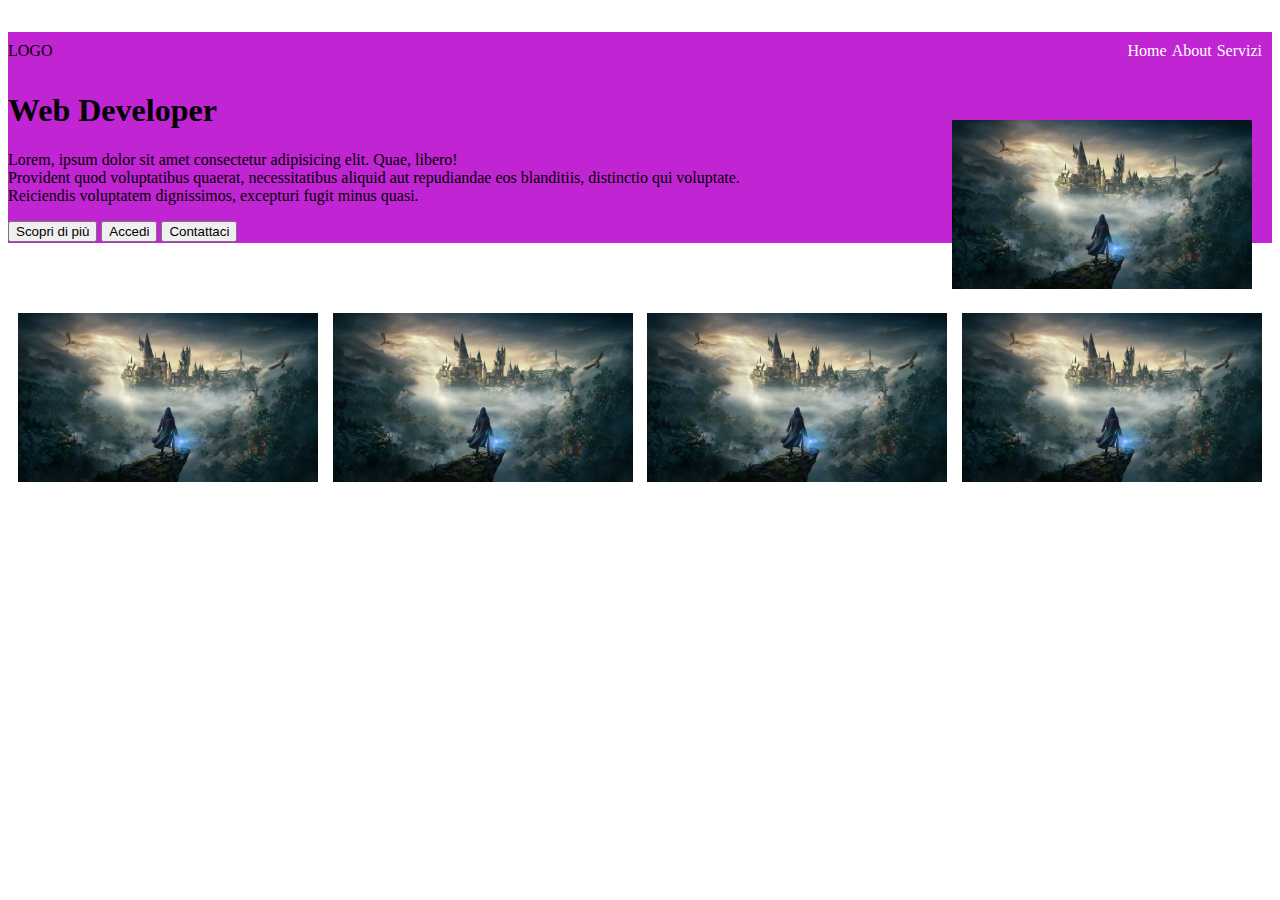
<file: Pratica SaSS/index.html>
<!DOCTYPE html>
<html lang="en">
<head>
    <meta charset="UTF-8">
    <meta name="viewport" content="width=device-width, initial-scale=1.0">
    <title>Document</title>
    <link rel="stylesheet" href="./scss/assets/style.css">
    <link rel="stylesheet" href="./scss/partials/partials.css">
</head>
<body>
    <header>
        <nav>
            <div>
                <span>
                    LOGO
                </span>
            </div>
        
            <ul class="navbar">
                <li><a href="#">Home</a></li>
                <li><a href="#">About</a></li>
                <li><a href="#">Servizi</a></li>
            </ul>
        </nav>
        <div class="container">
            <div>
                <div>
                    <h1>Web Developer</h1>
                    <p>Lorem, ipsum dolor sit amet consectetur adipisicing elit. Quae, libero! <br>
                         Provident quod voluptatibus quaerat, necessitatibus aliquid aut repudiandae eos blanditiis, distinctio qui voluptate. <br>
                          Reiciendis voluptatem dignissimos, excepturi fugit minus quasi. <br>
                    </p>
                </div>
                
                <div class=".btn">
                    <button class="btn1">Scopri di più</button>
                    <button class="btn2">Accedi</button>
                    <button class="btn3">Contattaci</button>
                </div>
            </div>    
            <div class="imgFlex">
                <div>
                    <img src="./scss/assets/hogwarts2 copia.jpeg" alt="imgHogwarts">
                </div>
            </div>
        </div>
        
    </header>        
        <main>
                <div class="immagini">
                    <div>
                        <img src="./scss/assets/hogwarts2 copia.jpeg" alt="imgHogwarts">
                    </div>
                    <div>
                        <img src="./scss/assets/hogwarts2 copia.jpeg" alt="imgHogwarts">
                    </div>
                    <div>
                        <img src="./scss/assets/hogwarts2 copia.jpeg" alt="imgHogwarts">
                    </div>
                    <div>
                        <img src="./scss/assets/hogwarts2 copia.jpeg" alt="imgHogwarts">
                    </div>
                </div>
                
        </main>
</body>
</html>
</file>
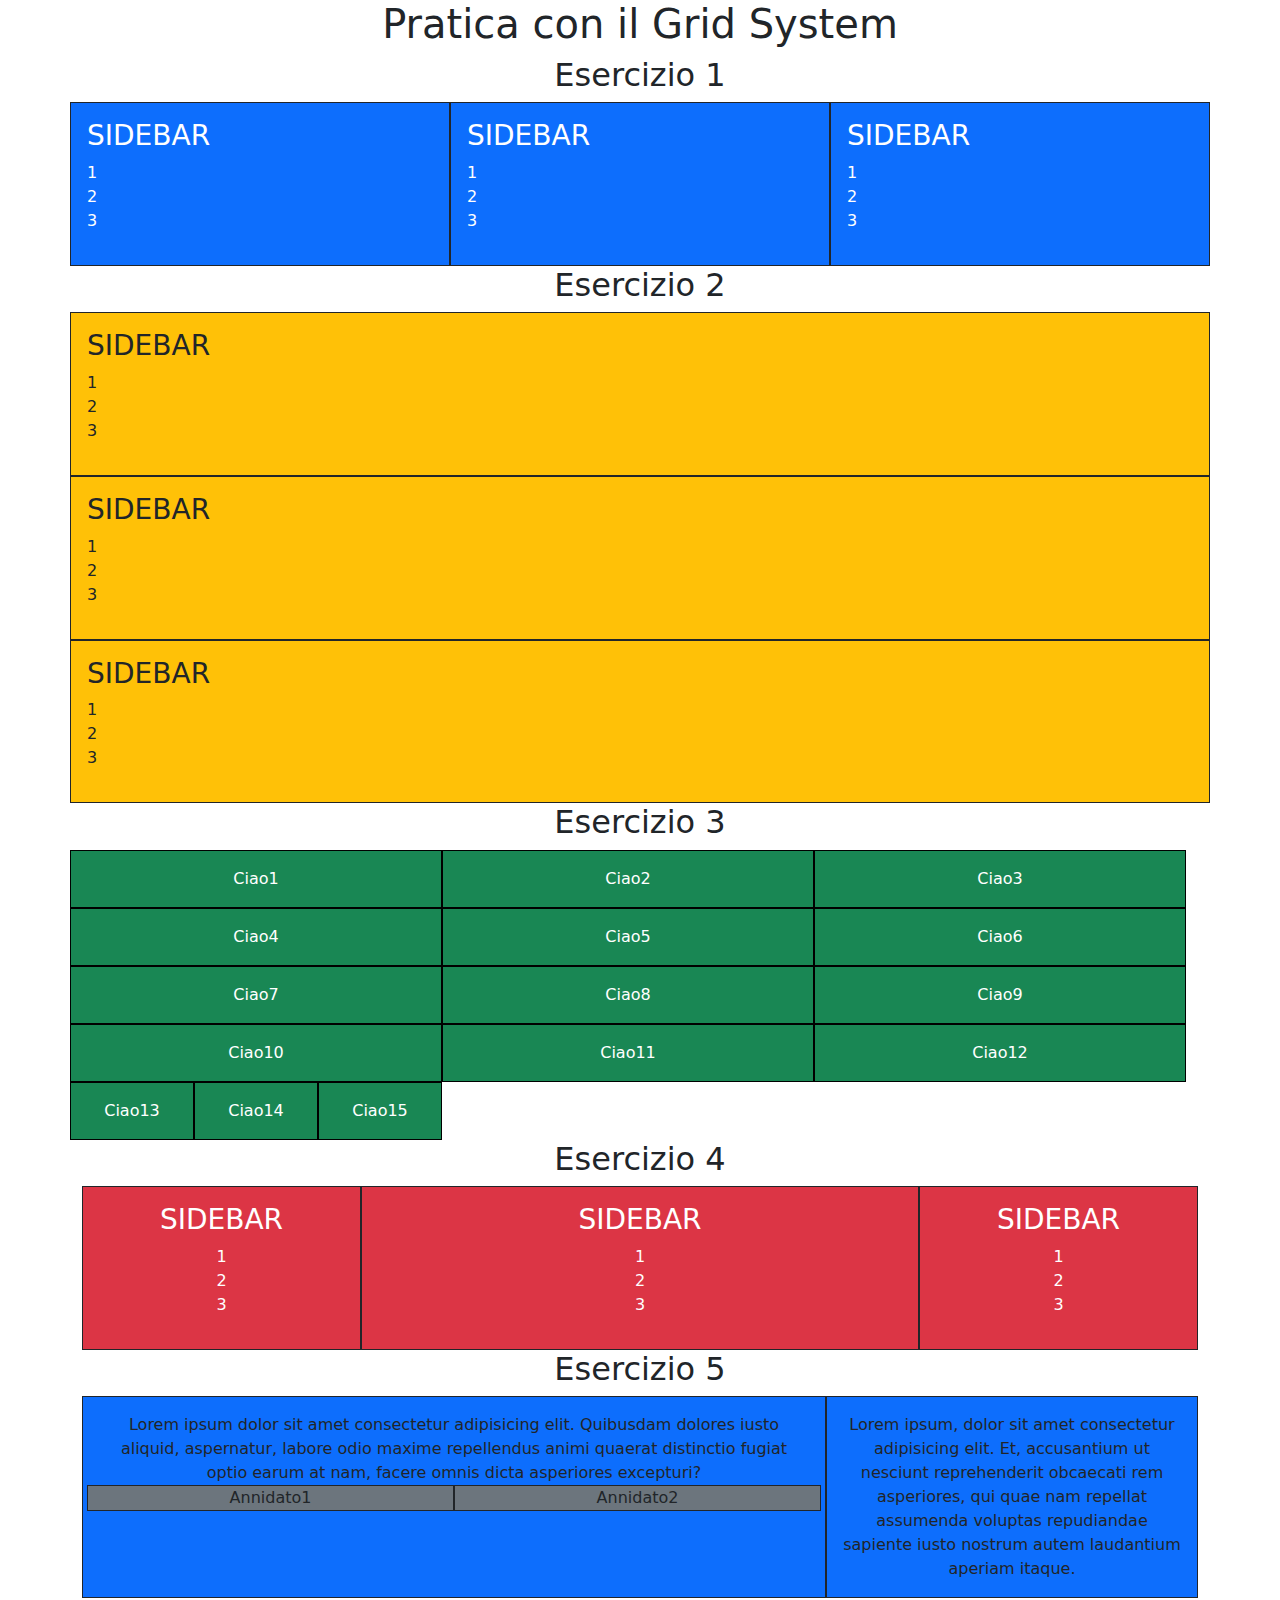
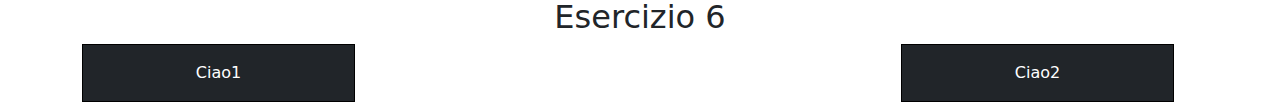
<file: Pratica/index.html>
<!DOCTYPE html>
<html lang="en">
  <head>
    <meta charset="utf-8" />
    <meta name="viewport" content="width=device-width, initial-scale=1" />
    <title>Bootstrap demo</title>
    <link
      href="https://cdn.jsdelivr.net/npm/bootstrap@5.3.3/dist/css/bootstrap.min.css"
      rel="stylesheet"
      integrity="sha384-QWTKZyjpPEjISv5WaRU9OFeRpok6YctnYmDr5pNlyT2bRjXh0JMhjY6hW+ALEwIH"
      crossorigin="anonymous"
    />
  </head>
  <body>
    <main>
      <h1 class="text-center">Pratica con il Grid System</h1>
      <h2 class="text-center">Esercizio 1</h2>
      <div class="container">
        <div class="row">
          <div class="col-md-4 bg-primary text-white p-3 border border-dark">
            <h3>SIDEBAR</h3>
            <ul class="list-unstyled">
              <li>1</li>
              <li>2</li>
              <li>3</li>
            </ul>
          </div>
          <div class="col-md-4 bg-primary text-white p-3 border border-dark">
            <h3>SIDEBAR</h3>
            <ul class="list-unstyled">
              <li>1</li>
              <li>2</li>
              <li>3</li>
            </ul>
          </div>
          <div class="col-md-4 bg-primary text-white p-3 border border-dark">
            <h3>SIDEBAR</h3>
            <ul class="list-unstyled">
              <li>1</li>
              <li>2</li>
              <li>3</li>
            </ul>
          </div>
        </div>
      </div>
      <h2 class="text-center">Esercizio 2</h2>
      <div class="container">
        <div class="row">
          <div
            class="col-4 col-md-4 col-lg-12 bg-warning text-dark p-3 border border-dark"
          >
            <h3>SIDEBAR</h3>
            <ul class="list-unstyled">
              <li>1</li>
              <li>2</li>
              <li>3</li>
            </ul>
          </div>
          <div
            class="col-4 col-md-4 col-lg-12 bg-warning text-dark p-3 border border-dark"
          >
            <h3>SIDEBAR</h3>
            <ul class="list-unstyled">
              <li>1</li>
              <li>2</li>
              <li>3</li>
            </ul>
          </div>
          <div
            class="col-4 col-md-4 col-lg-12 bg-warning text-dark p-3 border border-dark"
          >
            <h3>SIDEBAR</h3>
            <ul class="list-unstyled">
              <li>1</li>
              <li>2</li>
              <li>3</li>
            </ul>
          </div>
        </div>
      </div>
      <h2 class="text-center">Esercizio 3</h2>
      <div class="container text-center">
        <div class="row align-items-start col-12 col-sm-12 bg-success text-white">
            <div class="col border border-black p-3">
                Ciao1
            </div>
            <div class="col border border-black p-3">
                Ciao2
            </div>
            <div class="col border border-black p-3">
                Ciao3
            </div>
        </div>
        <div class="row align-items-start col-4 col-md-12 bg-success text-white">
            <div class="col border border-black p-3">
                Ciao4
            </div>
            <div class="col border border-black p-3">
                Ciao5
            </div>
            <div class="col border border-black p-3">
                Ciao6
            </div>
        </div>
        <div class="row align-items-start col-4 col-lg-12 bg-success text-white">
            <div class="col border border-black p-3">
                Ciao7
            </div>
            <div class="col border border-black p-3">
                Ciao8
            </div>
            <div class="col border border-black p-3">
                Ciao9
            </div>
        </div>
        <div class="row align-items-start col-4 col-xl-12 bg-success text-white">
            <div class="col border border-black p-3">
                Ciao10
            </div>
            <div class="col border border-black p-3">
                Ciao11
            </div>
            <div class="col border border-black p-3">
                Ciao12
            </div>
        </div>
        <div class="row align-items-start col-4 col-xxl-12 bg-success text-white">
            <div class="col border border-black p-3">
                Ciao13
            </div>
            <div class="col border border-black p-3">
                Ciao14
            </div>
            <div class="col border border-black p-3">
                Ciao15
            </div>
        </div>
      <h2 class="text-center">Esercizio 4</h2>
      <div class="container">
        <div class="row">
          <div class="col-lg-3 bg-danger text-white p-3 border border-dark">
            <h3>SIDEBAR</h3>
            <ul class="list-unstyled">
              <li>1</li>
              <li>2</li>
              <li>3</li>
            </ul>
          </div>
          <div class="col-lg-6 bg-danger text-white p-3 border border-dark">
            <h3>SIDEBAR</h3>
            <ul class="list-unstyled">
              <li>1</li>
              <li>2</li>
              <li>3</li>
            </ul>
          </div>
          <div class="col-lg-3 bg-danger text-white p-3 border border-dark">
            <h3>SIDEBAR</h3>
            <ul class="list-unstyled">
              <li>1</li>
              <li>2</li>
              <li>3</li>
            </ul>
          </div>
        </div>
      </div>
      <h2 class="text-center">Esercizio 5</h2>
      <div class="container">
        <div class="row">
          <div class="col-md-8 bg-primary p-3 border border-dark">
            Lorem ipsum dolor sit amet consectetur adipisicing elit. Quibusdam
            dolores iusto aliquid, aspernatur, labore odio maxime repellendus
            animi quaerat distinctio fugiat optio earum at nam, facere omnis
            dicta asperiores excepturi?
            <div class="row">
              <div class="col-lg bg-secondary border border-dark">
                Annidato1
              </div>
              <div class="col-lg bg-secondary border border-dark">
                Annidato2
              </div>
            </div>
          </div>
          <div class="col-md-4 bg-primary p-3 border border-dark">
            Lorem ipsum, dolor sit amet consectetur adipisicing elit. Et,
            accusantium ut nesciunt reprehenderit obcaecati rem asperiores, qui
            quae nam repellat assumenda voluptas repudiandae sapiente iusto
            nostrum autem laudantium aperiam itaque.
          </div>
        </div>
      </div>
      <h2>Esercizio 6</h2>
      <div class="container text-center">
        <div class="row align-items-start col-12  text-white justify-content-between">
            <div class="col border border-black bg-dark p-3 col-3">
                Ciao1
            </div>
            <div class="col border border-black bg-dark p-3 col-3">
                Ciao2
            </div>
            
        </div>
    </div>

    </main>
    <script
      src="https://cdn.jsdelivr.net/npm/bootstrap@5.3.3/dist/js/bootstrap.bundle.min.js"
      integrity="sha384-YvpcrYf0tY3lHB60NNkmXc5s9fDVZLESaAA55NDzOxhy9GkcIdslK1eN7N6jIeHz"
      crossorigin="anonymous"
    ></script>
  </body>
</html>
</file>
<file: Pratica SaSS/scss/assets/style.css>
img {
  width: 300px;
}

header {
  background-color: rgb(193, 36, 211);
  margin-bottom: 70px;
}
header nav {
  text-align: center;
  margin-top: 2em;
  display: flex;
  justify-content: space-between;
  align-items: center;
}
header nav .navbar {
  background-color: transparent;
  margin: 5px;
  padding: 5px;
  list-style-type: none;
  display: flex;
  flex-direction: row;
  justify-content: center;
  align-items: center;
  gap: 5px;
}
header nav .navbar a {
  text-decoration: none;
  color: white;
}
header .imgFlex {
  position: relative;
  top: 50px;
  right: 20px;
}

.container {
  display: flex;
  justify-content: space-between;
  align-items: center;
}

main .immagini {
  display: flex;
  justify-content: space-between;
  flex-wrap: wrap;
  gap: 5px;
  margin: 10px 10px;
  border-radius: 20px;
}/*# sourceMappingURL=style.css.map */
</file>
<file: Pratica SaSS/scss/partials/partials.css>
.btn .btn1 {
  background-color: #0e6cff;
}
.btn .btn2 {
  background-color: #ff8700;
}/*# sourceMappingURL=partials.css.map */
</file>
